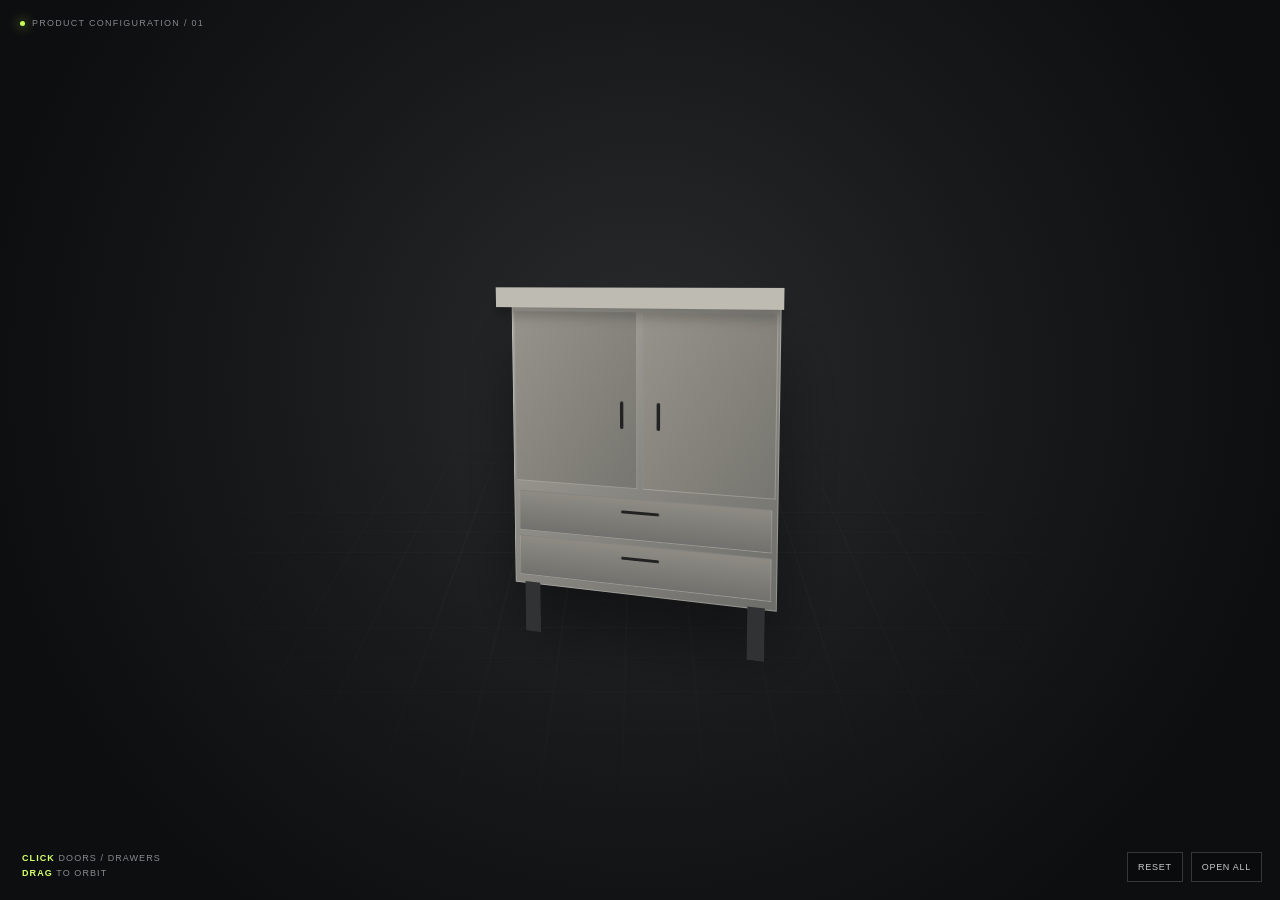
<file: viewer-demo.html>
<!doctype html>
<html lang="en">
<head>
<meta charset="utf-8"><meta name="viewport" content="width=device-width,initial-scale=1">
<style>
*{box-sizing:border-box}html,body{margin:0;height:100%;overflow:hidden;background:#111214;color:#eee;font-family:Arial,Helvetica,sans-serif}.scene{height:100%;display:grid;place-items:center;perspective:1200px;position:relative;background:radial-gradient(circle at 50% 42%,#2a2b2d 0,#18191b 45%,#0d0e10 80%)}.floor{position:absolute;width:900px;height:680px;background:linear-gradient(90deg,rgba(255,255,255,.03) 1px,transparent 1px),linear-gradient(rgba(255,255,255,.03) 1px,transparent 1px);background-size:44px 44px;transform:rotateX(72deg) translateY(250px);mask-image:radial-gradient(circle,black,transparent 68%)}.product-wrap{width:340px;height:370px;position:relative;transform-style:preserve-3d;transform:rotateX(-8deg) rotateY(-24deg);transition:transform .15s ease-out}.cabinet{position:absolute;inset:40px 25px 35px;transform-style:preserve-3d}.case{position:absolute;inset:0;background:linear-gradient(140deg,#aaa79f,#6d6d69);box-shadow:inset 0 0 0 1px rgba(255,255,255,.25),0 40px 70px rgba(0,0,0,.45)}.top{position:absolute;left:-8px;right:-8px;top:-16px;height:20px;background:#bebbb2;transform:translateZ(18px);box-shadow:0 8px 14px rgba(0,0,0,.25)}.door{position:absolute;top:8px;bottom:110px;width:48%;background:linear-gradient(125deg,#96938b,#777670);transform-origin:left center;transform-style:preserve-3d;transition:transform .7s cubic-bezier(.2,.75,.15,1);border:1px solid rgba(255,255,255,.14);cursor:pointer}.door.left{left:1%}.door.right{right:1%;transform-origin:right center}.door.left.open{transform:rotateY(-78deg)}.door.right.open{transform:rotateY(78deg)}.handle{position:absolute;top:50%;width:4px;height:28px;background:#222;border-radius:5px}.left .handle{right:14px}.right .handle{left:14px}.drawer{position:absolute;left:2%;right:2%;height:43px;background:linear-gradient(#8d8b84,#72716d);border:1px solid rgba(255,255,255,.13);transition:transform .55s cubic-bezier(.2,.75,.15,1);cursor:pointer}.drawer.d1{bottom:57px}.drawer.d2{bottom:9px}.drawer.open{transform:translateZ(115px)}.drawer:after{content:"";position:absolute;width:42px;height:3px;background:#222;left:50%;top:12px;transform:translateX(-50%);border-radius:4px}.leg{position:absolute;width:18px;height:54px;background:#313234;bottom:-52px}.l1{left:12px}.l2{right:12px}.hint{position:absolute;left:22px;bottom:20px;font-size:9px;line-height:1.6;letter-spacing:.12em;text-transform:uppercase;color:#898a8e}.hint b{color:#d4ff6b;font-weight:600}.controls{position:absolute;right:18px;bottom:18px;display:flex;gap:8px}.controls button{border:1px solid rgba(255,255,255,.18);background:rgba(0,0,0,.24);color:#c8c9cc;font-size:9px;letter-spacing:.08em;text-transform:uppercase;padding:9px 10px;cursor:pointer}.controls button:hover{background:#242528}.badge{position:absolute;top:18px;left:20px;font-size:9px;letter-spacing:.14em;color:#85868a}.dot{display:inline-block;width:5px;height:5px;border-radius:50%;background:#c7ff52;margin-right:7px;box-shadow:0 0 12px #c7ff52}@media(max-width:600px){.product-wrap{transform:scale(.8) rotateX(-8deg) rotateY(-24deg)}.controls{right:12px;bottom:12px}.hint{left:14px;bottom:14px}}
</style>
</head>
<body>
<div class="scene" id="scene">
  <div class="floor"></div>
  <div class="badge"><span class="dot"></span>PRODUCT CONFIGURATION / 01</div>
  <div class="product-wrap" id="product">
    <div class="cabinet">
      <div class="case"></div><div class="top"></div>
      <div class="door left" data-part="door"><span class="handle"></span></div>
      <div class="door right" data-part="door"><span class="handle"></span></div>
      <div class="drawer d1" data-part="drawer"></div>
      <div class="drawer d2" data-part="drawer"></div>
      <div class="leg l1"></div><div class="leg l2"></div>
    </div>
  </div>
  <div class="hint"><b>Click</b> doors / drawers<br><b>Drag</b> to orbit</div>
  <div class="controls"><button id="reset">Reset</button><button id="openAll">Open all</button></div>
</div>
<script>
const product=document.getElementById('product'),scene=document.getElementById('scene');let rx=-8,ry=-24,drag=false,lx=0,ly=0;
scene.addEventListener('pointerdown',e=>{if(e.target.dataset.part)return;drag=true;lx=e.clientX;ly=e.clientY;scene.setPointerCapture(e.pointerId)});
scene.addEventListener('pointermove',e=>{if(!drag)return;ry+=(e.clientX-lx)*.18;rx-=(e.clientY-ly)*.11;rx=Math.max(-28,Math.min(18,rx));product.style.transform=`rotateX(${rx}deg) rotateY(${ry}deg)`;lx=e.clientX;ly=e.clientY});
scene.addEventListener('pointerup',()=>drag=false);
document.querySelectorAll('[data-part]').forEach(el=>el.addEventListener('click',()=>el.classList.toggle('open')));
document.getElementById('reset').onclick=()=>{document.querySelectorAll('.open').forEach(e=>e.classList.remove('open'));rx=-8;ry=-24;product.style.transform=`rotateX(${rx}deg) rotateY(${ry}deg)`};
document.getElementById('openAll').onclick=()=>document.querySelectorAll('[data-part]').forEach(e=>e.classList.add('open'));
</script>
</body></html>
</file>
